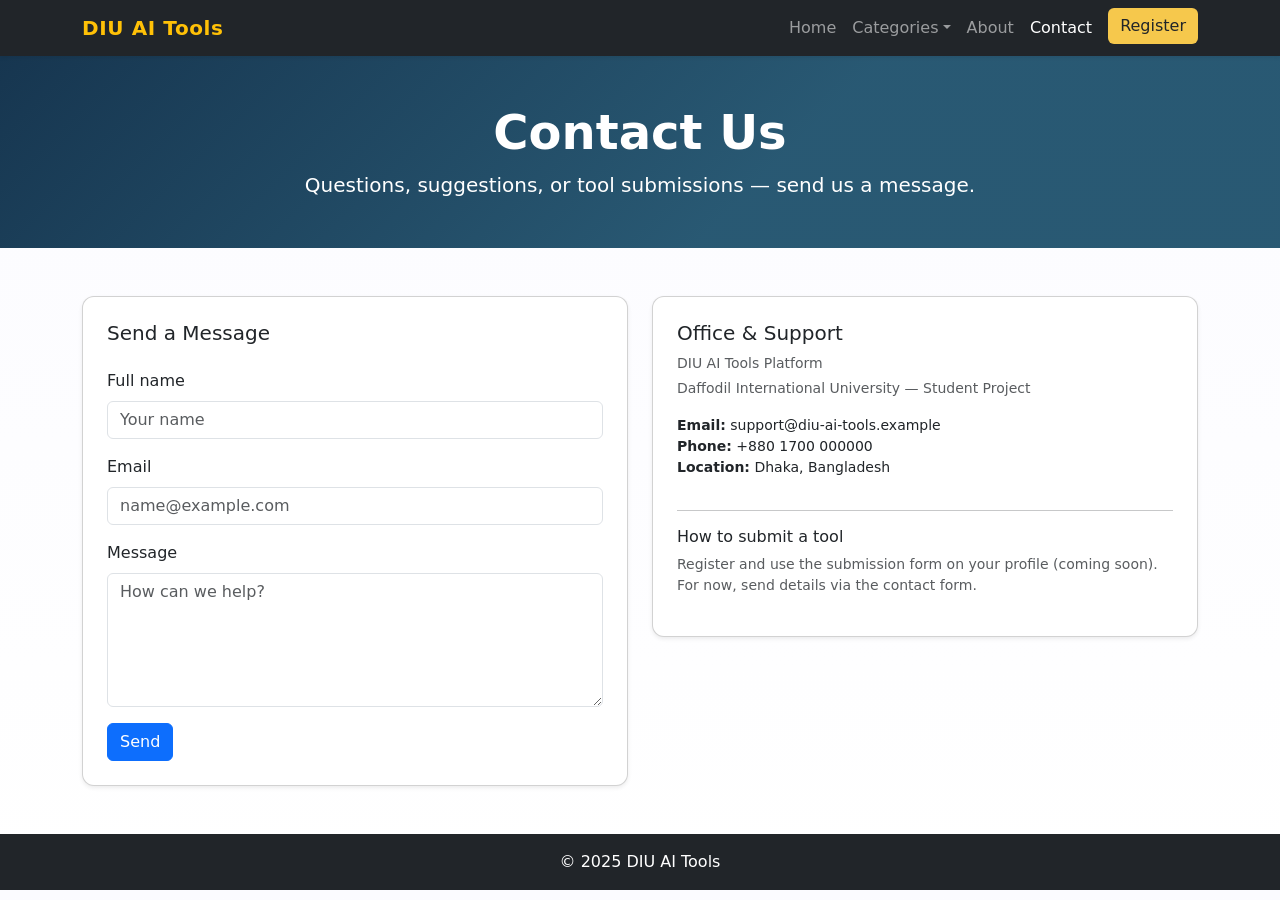
<file: contact.html>
<!DOCTYPE html>
<html lang="en">
<head>
  <meta charset="utf-8" />
  <meta name="viewport" content="width=device-width,initial-scale=1" />
  <title>DIU AI Tools • Contact</title>
  <link href="https://cdn.jsdelivr.net/npm/bootstrap@5.3.3/dist/css/bootstrap.min.css" rel="stylesheet">
  <link rel="stylesheet" href="style.css">
</head>
<body>

<nav class="navbar navbar-expand-lg navbar-dark bg-dark shadow-sm">
  <div class="container">
    <a class="navbar-brand fw-bold text-warning" href="index.html">DIU AI Tools</a>
    <button class="navbar-toggler" type="button" data-bs-toggle="collapse" data-bs-target="#navMenu">
      <span class="navbar-toggler-icon"></span>
    </button>
    <div class="collapse navbar-collapse" id="navMenu">
      <ul class="navbar-nav ms-auto">
        <li class="nav-item"><a class="nav-link" href="index.html">Home</a></li>

        <li class="nav-item dropdown">
          <a class="nav-link dropdown-toggle" href="#" data-bs-toggle="dropdown">Categories</a>
          <ul class="dropdown-menu dropdown-menu-end">
            <li><a class="dropdown-item" href="text-ai.html">Text & Conversational</a></li>
            <li><a class="dropdown-item" href="image-ai.html">Image & Design</a></li>
            <li><a class="dropdown-item" href="audio-ai.html">Speech & Audio</a></li>
            <li><a class="dropdown-item" href="video-ai.html">Video & Motion</a></li>
            <li><hr class="dropdown-divider"></li>
            <li><a class="dropdown-item" href="categories.html">All Categories</a></li>
          </ul>
        </li>

        <li class="nav-item"><a class="nav-link" href="about.html">About</a></li>
        <li class="nav-item"><a class="nav-link active" href="contact.html">Contact</a></li>
        <li class="nav-item ms-2"><a class="btn btn-warning text-dark" href="register.html">Register</a></li>
      </ul>
    </div>
  </div>
</nav>

<section class="py-5 gradient-hero text-white text-center">
  <div class="container">
    <h1 class="display-5 fw-bold">Contact Us</h1>
    <p class="lead mb-0">Questions, suggestions, or tool submissions — send us a message.</p>
  </div>
</section>

<main class="py-5">
  <div class="container">
    <div class="row g-4">
      <div class="col-lg-6">
        <div class="card shadow-sm p-4">
          <h5>Send a Message</h5>
          <form id="contactForm" class="mt-3">
            <div class="mb-3">
              <label class="form-label">Full name</label>
              <input id="cname" class="form-control" type="text" placeholder="Your name">
            </div>
            <div class="mb-3">
              <label class="form-label">Email</label>
              <input id="cemail" class="form-control" type="email" placeholder="name@example.com">
            </div>
            <div class="mb-3">
              <label class="form-label">Message</label>
              <textarea id="cmessage" class="form-control" rows="5" placeholder="How can we help?"></textarea>
            </div>
            <button class="btn btn-primary" type="submit">Send</button>
            <div id="contactAlert" class="mt-3" style="display:none;"></div>
          </form>
        </div>
      </div>

      <div class="col-lg-6">
        <div class="card shadow-sm p-4">
          <h5>Office & Support</h5>
          <p class="small text-muted mb-1">DIU AI Tools Platform</p>
          <p class="small text-muted mb-3">Daffodil International University — Student Project</p>
          <ul class="list-unstyled small">
            <li><strong>Email:</strong> support@diu-ai-tools.example</li>
            <li><strong>Phone:</strong> +880 1700 000000</li>
            <li><strong>Location:</strong> Dhaka, Bangladesh</li>
          </ul>
          <hr>
          <h6>How to submit a tool</h6>
          <p class="small text-muted">Register and use the submission form on your profile (coming soon). For now, send details via the contact form.</p>
        </div>
      </div>
    </div>
  </div>
</main>

<footer class="bg-dark text-white text-center py-3">
  <div class="container">© 2025 DIU AI Tools</div>
</footer>

<script src="https://cdn.jsdelivr.net/npm/bootstrap@5.3.3/dist/js/bootstrap.bundle.min.js"></script>
<script src="script.js"></script>
</body>
</html>
</file>
<file: style.css>
:root{
  --accent: #f6c84c;   
  --dark: #0b1220;     
  --soft: #fbfbff;     
}

* { box-sizing: border-box; }
body{
  font-family: Inter, system-ui, -apple-system, "Segoe UI", Roboto, "Helvetica Neue", Arial;
  background: linear-gradient(180deg,#fbfbff 0%, #fff 100%);
  color:#202124;
  -webkit-font-smoothing:antialiased;
  -moz-osx-font-smoothing:grayscale;
}

.navbar-brand { letter-spacing:.6px; }

.gradient-hero{
  background: linear-gradient(135deg, rgba(3,37,65,0.92) 0%, rgba(6,62,92,0.86) 60%);
  padding:3.25rem 1rem;
}


.card { border-radius:12px; }
.hover-lift { transition: transform .22s ease, box-shadow .22s ease; }
.hover-lift:hover { transform: translateY(-6px); box-shadow: 0 20px 40px rgba(2,12,24,0.12); }
.card-img-top { height:200px; object-fit:cover; border-top-left-radius:12px; border-top-right-radius:12px; }


.btn-warning { background: var(--accent); border: none; color: #111; }
.btn-warning:hover { filter: brightness(.95); transform: translateY(-2px); }


.tiny{ font-size:.75rem; opacity:.8 }


#preview { object-fit: cover; border: 3px solid #fff; box-shadow: 0 6px 18px rgba(2,12,24,0.12); }


@media (max-width:768px){
  .carousel-caption { display:none; }
  .gradient-hero { padding:2rem 1rem; }
}
</file>
